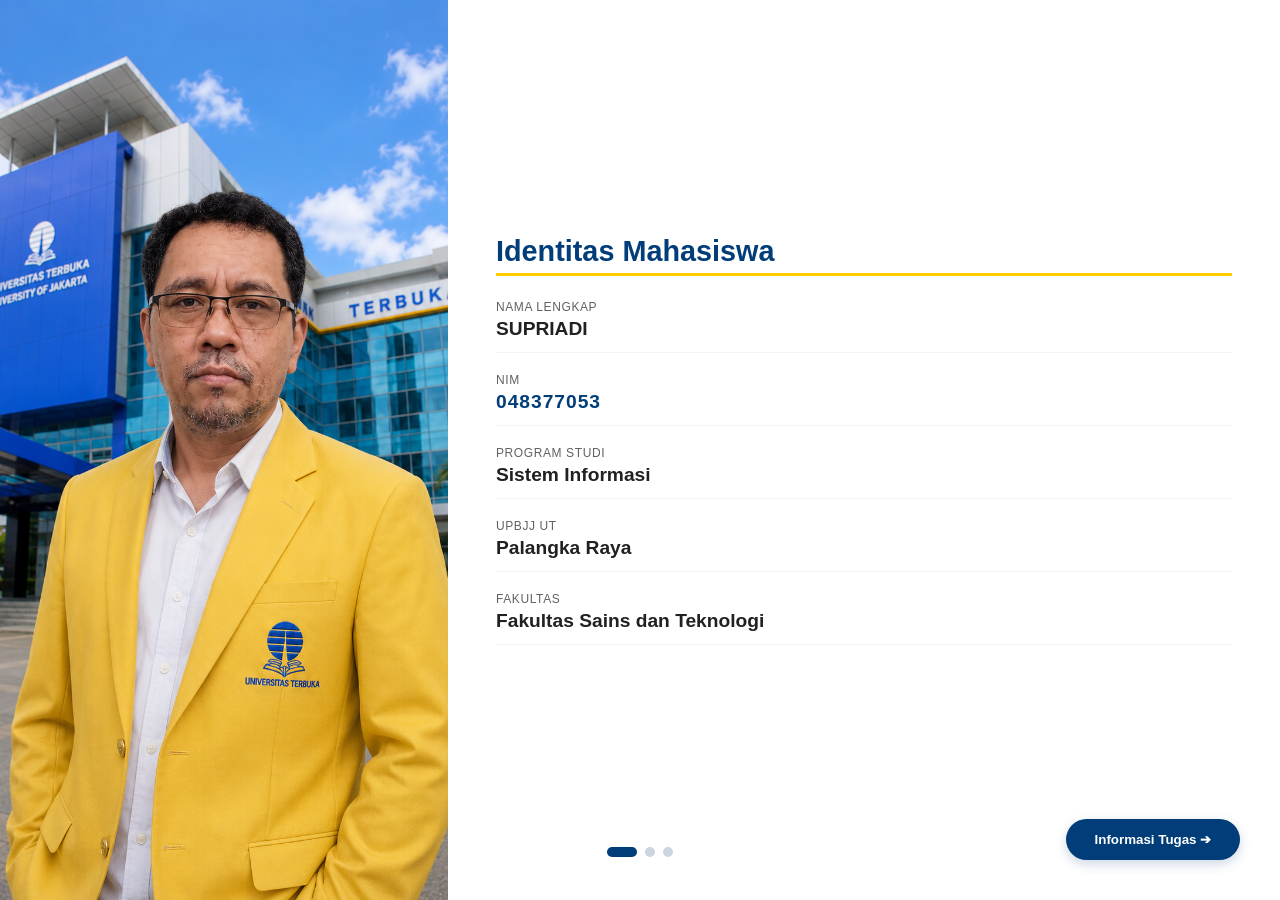
<file: biodata.html>
<!DOCTYPE html>
<html lang="id">
<head>
    <meta charset="UTF-8">
    <meta name="viewport" content="width=device-width, initial-scale=1.0">
    <title>Biodata Mahasiswa</title>
    <link rel="stylesheet" href="css/style.css">
    <style>
        body {
            background: white;
            margin: 0;
            padding: 0;
            overflow: hidden;
            font-family: 'Inter', sans-serif;
        }

        .container-wrapper {
            display: flex;
            width: 300%; /* Tiga halaman */
            height: 100vh;
            transition: transform 0.6s cubic-bezier(0.85, 0, 0.15, 1);
        }

        .page {
            width: 33.3333%;
            height: 100%;
            display: flex;
            position: relative;
        }

        /* Page 1: Biodata */
        .biodata-card {
            display: flex;
            width: 100%;
            height: 100%;
        }

        .biodata-img {
            flex: 0 0 35%;
            background: #f1f5f9;
            overflow: hidden;
        }

        .biodata-img img {
            width: 100%;
            height: 100%;
            object-fit: cover;
            transition: transform 0.5s ease;
        }

        .page:hover .biodata-img img {
            transform: scale(1.05);
        }

        .biodata-info {
            flex: 1;
            padding: 3rem;
            display: flex;
            flex-direction: column;
            justify-content: center;
        }

        /* Page 2: Purpose */
        .purpose-page {
            background: linear-gradient(135deg, #f8fafc 0%, #e2e8f0 100%);
            padding: 3rem;
            display: flex;
            flex-direction: column;
            justify-content: center;
            align-items: center;
            text-align: center;
        }

        .info-title {
            color: var(--primary);
            margin-bottom: 1.5rem;
            border-bottom: 3px solid var(--accent);
            display: inline-block;
            padding-bottom: 5px;
            font-size: 1.8rem;
            font-weight: 800;
        }

        .info-item {
            margin-bottom: 1.25rem;
            border-bottom: 1px solid #f1f5f9;
            padding-bottom: 0.75rem;
            opacity: 0;
            transform: translateY(20px);
            animation: fadeInUp 0.5s forwards;
        }

        @keyframes fadeInUp {
            to {
                opacity: 1;
                transform: translateY(0);
            }
        }

        .info-label {
            font-size: 0.75rem;
            text-transform: uppercase;
            letter-spacing: 0.05em;
            color: var(--text-muted);
            margin-bottom: 0.25rem;
        }

        .info-value {
            font-weight: 600;
            color: var(--text-main);
            font-size: 1.2rem;
        }

        .purpose-text {
            font-size: 1.2rem;
            line-height: 1.8;
            color: var(--text-main);
            max-width: 600px;
            margin-bottom: 2rem;
            padding: 2.5rem;
            background: white;
            border-radius: 16px;
            box-shadow: 0 10px 25px rgba(0,0,0,0.05);
            border-left: 5px solid var(--primary);
            position: relative;
            max-height: 55vh;
            overflow-y: auto;
        }

        /* Custom Scrollbar untuk purpose-text */
        .purpose-text::-webkit-scrollbar {
            width: 8px;
        }
        .purpose-text::-webkit-scrollbar-track {
            background: transparent;
            margin: 10px 0;
        }
        .purpose-text::-webkit-scrollbar-thumb {
            background: #cbd5e1;
            border-radius: 10px;
        }
        .purpose-text::-webkit-scrollbar-thumb:hover {
            background: #94a3b8;
        }

        .purpose-text::before {
            content: '"';
            position: absolute;
            top: 10px;
            left: 20px;
            font-size: 4rem;
            color: rgba(0, 61, 121, 0.05);
            font-family: serif;
        }

        /* Navigation Buttons */
        .nav-btn {
            position: absolute;
            bottom: 2.5rem;
            right: 2.5rem;
            background: var(--primary);
            color: white;
            border: none;
            padding: 0.8rem 1.8rem;
            border-radius: 50px;
            cursor: pointer;
            font-weight: 600;
            display: flex;
            align-items: center;
            gap: 0.5rem;
            transition: all 0.3s;
            box-shadow: 0 4px 12px rgba(0, 61, 121, 0.2);
            z-index: 10;
        }

        .nav-btn:hover {
            background: var(--primary-hover);
            transform: translateY(-2px);
            box-shadow: 0 8px 20px rgba(0, 61, 121, 0.3);
        }

        .nav-btn.back {
            right: auto;
            left: 2.5rem;
        }

        .step-indicator {
            position: absolute;
            bottom: 2.7rem;
            left: 50%;
            transform: translateX(-50%);
            display: flex;
            gap: 0.5rem;
        }

        .dot {
            width: 10px;
            height: 10px;
            border-radius: 50%;
            background: #cbd5e1;
            transition: all 0.3s;
        }

        .dot.active {
            width: 30px;
            background: var(--primary);
            border-radius: 5px;
        }

        /* Accordion Tasks */
        .task-accordion {
            background: white;
            border-radius: 8px;
            margin-bottom: 0.8rem;
            border: 1px solid #e2e8f0;
            transition: all 0.3s;
        }
        
        .task-accordion[open] {
            box-shadow: 0 4px 12px rgba(0,0,0,0.05);
            border-color: var(--primary);
        }

        .task-accordion summary {
            padding: 1rem 1.2rem;
            padding-right: 2.5rem;
            font-weight: 600;
            color: var(--text-main);
            font-size: 0.95rem;
            cursor: pointer;
            list-style: none;
            position: relative;
            outline: none;
            line-height: 1.5;
            text-align: justify;
        }

        .task-accordion summary::-webkit-details-marker {
            display: none;
        }

        .task-accordion summary::after {
            content: '▾';
            position: absolute;
            right: 1.2rem;
            top: 1.2rem;
            color: var(--primary);
            font-size: 1.2rem;
            transition: transform 0.3s;
        }

        .task-accordion[open] summary::after {
            transform: rotate(180deg);
        }

        .task-accordion-body {
            padding: 0 1.2rem 1.2rem;
            color: var(--text-muted);
            font-size: 0.9rem;
            line-height: 1.6;
            border-top: 1px dashed #e2e8f0;
            margin-top: 0.5rem;
            padding-top: 1rem;
        }

        @media (max-width: 600px) {
            .biodata-card {
                flex-direction: column;
            }
            .biodata-img {
                height: 180px;
                flex: none;
            }
            .biodata-img img {
                object-position: top center;
            }
            .biodata-info {
                padding: 1.25rem 1.25rem 5rem 1.25rem;
                overflow-y: auto;
                max-height: calc(100vh - 180px);
                width: 100%;
            }
            .info-title {
                font-size: 1.4rem;
                margin-bottom: 1rem;
            }
            .info-item {
                margin-bottom: 0.75rem;
                padding-bottom: 0.5rem;
            }
            .info-label {
                font-size: 0.7rem;
            }
            .info-value {
                font-size: 1.05rem;
            }
            .nav-btn {
                bottom: 1rem;
                right: 1rem;
                padding: 0.6rem 1.2rem;
                font-size: 0.85rem;
            }
            .nav-btn.back {
                left: 1rem;
            }
            .step-indicator {
                bottom: 1.2rem;
            }
            .purpose-page {
                padding: 1.5rem 1.5rem 5rem 1.5rem;
            }
            .purpose-text {
                font-size: 0.95rem;
                padding: 1.25rem;
                margin-bottom: 1rem;
                max-height: 55vh;
            }
            .purpose-text::before {
                top: 5px;
                left: 10px;
                font-size: 2.5rem;
            }
            .task-accordion summary {
                font-size: 0.85rem;
                padding: 0.8rem 1rem;
                padding-right: 2rem;
            }
            .task-accordion summary::after {
                right: 0.8rem;
                top: 0.8rem;
            }
            .task-accordion-body {
                font-size: 0.8rem;
                padding: 0 1rem 1rem;
            }
        }
    </style>
</head>
<body>
    <div class="container-wrapper" id="wrapper">
        <!-- Halaman 1: Biodata -->
        <div class="page">
            <div class="biodata-card">
                <div class="biodata-img">
                    <img src="img/fotoku.png" alt="Foto Profil">
                </div>
                <div class="biodata-info">
                    <h2 class="info-title">Identitas Mahasiswa</h2>
                    
                    <div class="info-item" style="animation-delay: 0.1s;">
                        <div class="info-label">Nama Lengkap</div>
                        <div class="info-value">SUPRIADI</div>
                    </div>
                    
                    <div class="info-item" style="animation-delay: 0.2s;">
                        <div class="info-label">NIM</div>
                        <div class="info-value" style="color: var(--primary); letter-spacing: 1px;">048377053</div>
                    </div>
                    
                    <div class="info-item" style="animation-delay: 0.3s;">
                        <div class="info-label">Program Studi</div>
                        <div class="info-value">Sistem Informasi</div>
                    </div>
                    
                    <div class="info-item" style="animation-delay: 0.4s;">
                        <div class="info-label">UPBJJ UT</div>
                        <div class="info-value">Palangka Raya</div>
                    </div>
                    
                    <div class="info-item" style="animation-delay: 0.5s;">
                        <div class="info-label">Fakultas</div>
                        <div class="info-value">Fakultas Sains dan Teknologi</div>
                    </div>
                </div>
            </div>
            <button class="nav-btn" onclick="goToPage(1)">Informasi Tugas ➔</button>
            <div class="step-indicator">
                <div class="dot active"></div>
                <div class="dot" onclick="goToPage(1)" style="cursor: pointer;"></div>
                <div class="dot" onclick="goToPage(2)" style="cursor: pointer;"></div>
            </div>
        </div>

        <!-- Halaman 2: Tujuan -->
        <div class="page purpose-page">
            <h2 class="info-title">Tujuan Website</h2>
            <div class="purpose-text">
                Tujuan dari pembuatan website ini adalah untuk memenuhi <strong>Tugas Praktik 3</strong> Mata Kuliah <br>
                <span style="color: var(--primary); font-weight: 700; font-size: 1.3rem;">"Pemrograman Berbasis Web - STSI4209"</span><br>
                Universitas Terbuka.
            </div>
            <div style="background: white; padding: 2rem; border-radius: 16px; box-shadow: 0 4px 20px rgba(0,0,0,0.05); width: 100%; max-width: 500px;">
                <div class="info-label">Dosen Pembimbing</div>
                <div class="info-value" style="font-size: 1.4rem; color: var(--primary);">Bapak Mairinal Avis, S.Kom., M.Kom.</div>
            </div>
            
            <button class="nav-btn back" onclick="goToPage(0)">⬅ Kembali</button>
            <button class="nav-btn" onclick="goToPage(2)">Detail Tugas 3 ➔</button>
            <div class="step-indicator">
                <div class="dot" onclick="goToPage(0)" style="cursor: pointer;"></div>
                <div class="dot active"></div>
                <div class="dot" onclick="goToPage(2)" style="cursor: pointer;"></div>
            </div>
        </div>

        <!-- Halaman 3: Penjelasan Tugas 3 -->
        <div class="page purpose-page">
            <h2 class="info-title">Penjelasan Tugas 3</h2>
            <div class="purpose-text" style="text-align: left; font-size: 1.05rem; line-height: 1.7; max-width: 750px; padding: 2rem;">
                <h3 style="color: var(--primary); margin-top: 0; margin-bottom: 1rem; border-bottom: 2px solid #f1f5f9; padding-bottom: 10px;">Capaian Tugas 3 (Vue.js SPA)</h3>
                
                <details class="task-accordion">
                    <summary>1. Penerapan Sistem Pengorganisasian Kode dengan Vue Component & Template</summary>
                    <div class="task-accordion-body">
                        <strong>Penerapan:</strong> Aplikasi menggunakan arsitektur Single Page Application (SPA). Struktur proyek diorganisasikan dengan baik menggunakan Vue Components (seperti <code>stock-table</code>, <code>do-tracking</code>, <code>order-form</code>, <code>status-badge</code>, dan <code>app-modal</code>) serta Vue Templates terpisah untuk mempermudah pemeliharaan kode.
                    </div>
                </details>

                <details class="task-accordion">
                    <summary>2. Penerapan Fungsi Menampilkan Data (Mustaches / Directive v-text & v-html)</summary>
                    <div class="task-accordion-body">
                        <strong>Penerapan:</strong> Menggunakan sintaks ekspresi kumis (mustaches <code>{{ }}</code>) dan directive <code>v-text</code> untuk menampilkan informasi teks dinamis. Directive <code>v-html</code> secara spesifik digunakan untuk merender data deskripsi berformat HTML seperti <code>catatanHTML</code> yang muncul sebagai tooltip interaktif.
                    </div>
                </details>

                <details class="task-accordion">
                    <summary>3. Penerapan Fungsi Conditional Rendering (v-if / v-else-if / v-else / v-show)</summary>
                    <div class="task-accordion-body">
                        <strong>Penerapan:</strong> Menggunakan directive <code>v-if</code>, <code>v-else-if</code>, dan <code>v-else</code> pada status ketersediaan stok untuk menampilkan label status ("Aman", "Menipis", "Kosong") dengan gaya warna yang dinamis. Directive <code>v-show</code> diimplementasikan untuk mengatur visibilitas tab navigasi halaman SPA secara instan.
                    </div>
                </details>

                <details class="task-accordion">
                    <summary>4. Penerapan Data Binding & Property Pengolah Data (v-bind / v-model & Computed / Methods)</summary>
                    <div class="task-accordion-body">
                        <strong>Penerapan:</strong> Menggunakan <code>v-bind</code> untuk mengikat atribut HTML secara dinamis dan <code>v-model</code> untuk Two-Way Data Binding pada formulir input. Pengolahan data dioptimalkan dengan <code>computed property</code> untuk filter, pengurutan stok, dan penghitungan total harga pesanan, serta <code>methods</code> untuk logika aksi seperti manipulasi data (CRUD) dan pencarian.
                    </div>
                </details>

                <details class="task-accordion">
                    <summary>5. Penerapan Fungsi Watcher untuk Reaksi Perubahan Data</summary>
                    <div class="task-accordion-body">
                        <strong>Penerapan:</strong> Menggunakan <code>watchers</code> untuk memantau perubahan variabel secara reaktif. Contohnya digunakan untuk memantau perubahan pilihan filter "UT-Daerah" yang akan memperbarui filter dependen "Kategori Mata Kuliah", serta memantau perubahan input lainnya untuk sinkronisasi state.
                    </div>
                </details>

                <details class="task-accordion">
                    <summary>6. Penerapan Pengolahan Data Array Melalui Directive v-for</summary>
                    <div class="task-accordion-body">
                        <strong>Penerapan:</strong> Menggunakan directive <code>v-for</code> untuk merender list data array secara berulang dan efisien, baik untuk daftar stok bahan ajar (menggunakan index angka / zero-based number index) maupun pengulangan opsi dropdown berbasis key-value.
                    </div>
                </details>

                <details class="task-accordion">
                    <summary>7. Penerapan Formatting Data Teks Menggunakan Konsep Filter</summary>
                    <div class="task-accordion-body">
                        <strong>Penerapan:</strong> Menggunakan fitur <code>filters</code> pada Vue.js untuk memformat tampilan data tekstual agar lebih rapi, seperti menambahkan simbol mata uang rupiah (<code>Rp</code>) pada nominal harga serta menambahkan satuan (<code>buah</code>) di belakang jumlah stok dan safety stock.
                    </div>
                </details>

                <details class="task-accordion">
                    <summary>8. Penerapan Penggunaan Custom Element, Vue Component, dan Property Template</summary>
                    <div class="task-accordion-body">
                        <strong>Penerapan:</strong> Mererefaktor struktur halaman web menjadi elemen kustom berbasis komponen Vue (misal: <code>&lt;ba-stock-table&gt;</code>, <code>&lt;do-tracking&gt;</code>, dll.) yang memiliki properti template terpisah, menghasilkan struktur kode modular yang mudah digunakan kembali.
                    </div>
                </details>
            </div>
            
            <button class="nav-btn back" onclick="goToPage(1)">⬅ Kembali</button>
            <button onclick="closeOrNavigate()" class="nav-btn" style="right: 2.5rem; background: var(--success); border: none;">Tutup Modal ➔</button>
            
            <div class="step-indicator">
                <div class="dot" onclick="goToPage(0)" style="cursor: pointer;"></div>
                <div class="dot" onclick="goToPage(1)" style="cursor: pointer;"></div>
                <div class="dot active"></div>
            </div>
        </div>
    </div>

    <script>
        const wrapper = document.getElementById('wrapper');
        const totalPages = 3;
        
        function goToPage(index) {
            const percentage = -(index * (100 / totalPages));
            wrapper.style.transform = `translateX(${percentage}%)`;
        }

        function closeOrNavigate() {
            // Coba klik tombol close modal milik parent window jika dibuka via iframe
            if (window.parent && window.parent.document.querySelector('.modal-close')) {
                window.parent.document.querySelector('.modal-close').click();
            } else {
                window.location.href = 'index.html';
            }
        }
    </script>
</body>
</html>
</file>
<file: css/style.css>
:root {
  --primary: #003d79;
  /* UT Dark Blue */
  --primary-hover: #002d5a;
  --secondary: #212121;
  /* Dark from image */
  --accent: #fecb00;
  /* UT Yellow/Gold */
  --background: #f4f4f4;
  --text-main: #212121;
  --text-muted: #616161;
  --white: #ffffff;
  --nav-bg: #333333;
  --nav-text: #ffffff;
  --glass: rgba(255, 255, 255, 0.8);
  --glass-border: rgba(255, 255, 255, 0.2);
  --shadow: 0 4px 6px -1px rgba(0, 0, 0, 0.1), 0 2px 4px -1px rgba(0, 0, 0, 0.06);
  --radius: 8px;
}

* {
  margin: 0;
  padding: 0;
  box-sizing: border-box;
  font-family: 'Inter', 'Segoe UI', Tahoma, Geneva, Verdana, sans-serif;
}

body {
  background: linear-gradient(135deg, #e0e7ff 0%, #f1f5f9 100%);
  color: var(--text-main);
  min-height: 100vh;
  display: flex;
  flex-direction: column;
}

/* Glassmorphism Utility */
.glass-card {
  background: var(--glass);
  backdrop-filter: blur(12px);
  -webkit-backdrop-filter: blur(12px);
  border: 1px solid var(--glass-border);
  border-radius: var(--radius);
  box-shadow: var(--shadow);
}

/* Layout */
.container {
  width: 100%;
  max-width: 1200px;
  margin: 0 auto;
  padding: 2rem;
}

/* Navbar */
nav {
  background: linear-gradient(180deg, #004a92 0%, #003d79 100%);
  color: white;
  display: flex;
  align-items: center;
  padding: 0 2rem;
  height: 70px;
  position: sticky;
  top: 0;
  z-index: 1000;
  box-shadow: 0 4px 12px rgba(0, 0, 0, 0.2), inset 0 1px 0 rgba(255, 255, 255, 0.15);
  border-bottom: 1px solid rgba(0, 0, 0, 0.2);
}

.nav-links {
  display: flex;
  list-style: none;
  height: 100%;
  align-items: center;
  flex: 1; /* Biarkan nav-links mengambil ruang yang tersedia */
}

.nav-links>li {
  height: 100%;
  display: flex;
  align-items: center;
  position: relative;
}

.nav-links>li:last-child {
  margin-left: auto; /* Dorong item terakhir (Keluar) ke kanan ujung */
}

.nav-links a {
  color: white;
  text-decoration: none;
  padding: 0 1.25rem;
  font-weight: 500;
  font-size: 0.9rem;
  transition: all 0.3s ease;
  height: 100%;
  display: flex;
  align-items: center;
  opacity: 0.85;
}

.nav-links a:hover {
  opacity: 1;
  background: rgba(255, 255, 255, 0.1);
  box-shadow: inset 0 -4px 0 rgba(255, 255, 255, 0.2);
}

.nav-links li.active-primary>a {
  opacity: 1;
  font-weight: 700;
  background: linear-gradient(180deg, rgba(255, 255, 255, 0.1) 0%, rgba(255, 255, 255, 0) 100%);
  box-shadow: inset 0 -4px 0 var(--accent);
  text-shadow: 0 1px 2px rgba(0, 0, 0, 0.3);
}

/* Dropdown Menu */
.dropdown-menu {
  display: none;
  position: absolute;
  top: 100%;
  left: 0;
  background: white;
  min-width: 220px;
  box-shadow: 0 10px 25px rgba(0, 0, 0, 0.15);
  border-radius: 0 0 12px 12px;
  overflow: hidden;
  border: 1px solid rgba(0, 0, 0, 0.05);
  animation: slideDown 0.3s ease;
}

@keyframes slideDown {
  from {
    opacity: 0;
    transform: translateY(-10px);
  }

  to {
    opacity: 1;
    transform: translateY(0);
  }
}

.nav-links li:hover .dropdown-menu {
  display: block;
}

.dropdown-menu a {
  color: var(--text-main) !important;
  padding: 0.85rem 1.5rem !important;
  border-bottom: 1px solid #f1f5f9;
  font-size: 0.85rem !important;
  opacity: 1 !important;
  height: auto !important;
  display: block !important;
}

.dropdown-menu a:last-child {
  border-bottom: none;
}

.dropdown-menu a:hover {
  background: #f8fafc !important;
  color: var(--primary) !important;
  padding-left: 1.75rem !important;
}

.dropdown-toggle::after {
  content: ' ▾';
  font-size: 0.8rem;
}

/* Mobile Menu Toggle */
.menu-toggle {
  display: none;
  flex-direction: column;
  cursor: pointer;
  padding: 1rem;
  margin-left: auto;
}

.menu-toggle .bar {
  width: 25px;
  height: 3px;
  background-color: white;
  margin: 4px 0;
  transition: 0.4s;
  border-radius: 3px;
}

/* Logo Styles */
.ut-logo {
  width: 100px;
  height: auto;
  filter: drop-shadow(0 4px 6px rgba(0, 0, 0, 0.1));
}

.ut-logo-small {
  height: 32px;
  filter: brightness(0) invert(1);
}

.brand-text {
  color: white;
  font-weight: 700;
  font-size: 1.1rem;
  letter-spacing: 0.5px;
  text-wrap: nowrap;
}

.brand-link {
  text-decoration: none;
  display: flex;
  align-items: center;
  color: inherit;
}

/* Buttons */
.btn {
  padding: 0.75rem 1.5rem;
  border-radius: 8px;
  font-weight: 600;
  border: none;
  cursor: pointer;
  transition: all 0.3s;
  display: inline-flex;
  align-items: center;
  gap: 0.5rem;
}

.btn-primary {
  background: var(--primary);
  color: white;
}

.btn-primary:hover {
  background: var(--primary-hover);
  transform: translateY(-2px);
  box-shadow: 0 4px 12px rgba(79, 70, 229, 0.3);
}

.btn-outline {
  background: transparent;
  border: 1px solid var(--primary);
  color: var(--primary);
}

.btn-outline:hover {
  background: var(--primary);
  color: white;
}

/* Forms */
.form-group {
  margin-bottom: 1.5rem;
}

.form-group label {
  display: block;
  margin-bottom: 0.5rem;
  font-weight: 500;
  color: var(--text-muted);
}

.form-control {
  width: 100%;
  padding: 0.75rem 1rem;
  border-radius: 8px;
  border: 1px solid #e2e8f0;
  background: white;
  transition: border-color 0.3s, box-shadow 0.3s;
}

.form-control:focus {
  outline: none;
  border-color: var(--primary);
  box-shadow: 0 0 0 3px rgba(79, 70, 229, 0.1);
}

/* Login Page Styles */
.login-container {
  display: flex;
  justify-content: center;
  align-items: center;
  min-height: 100vh;
  background: white;
}

.login-split-wrapper {
  display: flex;
  width: 100%;
  height: 100vh;
  overflow: hidden;
}

.login-info-side {
  flex: 1.2;
  background: linear-gradient(135deg, #003d79 0%, #002d5a 100%);
  color: white;
  display: flex;
  flex-direction: column;
  justify-content: center;
  padding: 5rem;
  position: relative;
}

.login-info-side::after {
  content: '';
  position: absolute;
  top: 0;
  left: 0;
  width: 100%;
  height: 100%;
  background: url('https://www.transparenttextures.com/patterns/cubes.png');
  opacity: 0.1;
}

.login-info-content {
  position: relative;
  z-index: 10;
}

/* User Profile Menu in Login Page */
.login-user-menu {
  position: absolute;
  top: 1.5rem;
  right: 1.5rem;
  z-index: 100;
}

.profile-btn {
  background: rgba(255, 255, 255, 0.15);
  backdrop-filter: blur(12px);
  -webkit-backdrop-filter: blur(12px);
  border: 1px solid rgba(255, 255, 255, 0.3);
  color: white;
  padding: 0.7rem 1.4rem;
  border-radius: 50px;
  cursor: pointer;
  display: flex;
  align-items: center;
  gap: 0.8rem;
  font-weight: 600;
  font-size: 0.95rem;
  transition: all 0.4s cubic-bezier(0.175, 0.885, 0.32, 1.275);
  box-shadow: 0 4px 15px rgba(0, 0, 0, 0.1);
}

.profile-btn:hover {
  background: rgba(255, 255, 255, 0.25);
  transform: translateY(-3px) scale(1.05);
  box-shadow: 0 8px 25px rgba(0, 0, 0, 0.2);
  border-color: rgba(255, 255, 255, 0.5);
}

.profile-btn .avatar-small {
  width: 28px;
  height: 28px;
  border-radius: 50%;
  object-fit: cover;
  border: 2px solid var(--accent);
}

/* Specific adjustment for iframe modal */
#biodataModal iframe {
  background: white;
  transition: opacity 0.3s ease;
}

.login-info-side h1 {
  font-size: 3.5rem;
  font-weight: 800;
  margin-bottom: 1.5rem;
  line-height: 1.1;
}

.login-info-side p {
  font-size: 1.25rem;
  line-height: 1.6;
  opacity: 0.9;
  max-width: 500px;
}

/* Biodata Button on Login Page */
.login-user-menu {
  position: absolute;
  top: 2rem;
  right: 2rem;
  z-index: 10;
}

.profile-btn {
  background: rgba(255, 255, 255, 0.15);
  border: 1px solid rgba(255, 255, 255, 0.2);
  color: white;
  padding: 0.5rem 1rem;
  border-radius: 50px;
  display: flex;
  align-items: center;
  gap: 0.75rem;
  cursor: pointer;
  font-weight: 600;
  transition: all 0.3s;
  backdrop-filter: blur(5px);
}

.profile-btn:hover {
  background: rgba(255, 255, 255, 0.25);
  transform: translateY(-2px);
}

.avatar-small {
  width: 32px;
  height: 32px;
  border-radius: 50%;
  object-fit: cover;
  border: 2px solid white;
}

@media (max-width: 768px) {
  .login-user-menu {
    top: 1.5rem;
    right: 1.5rem;
  }
}

.login-form-side {
  flex: 0.8;
  display: flex;
  justify-content: center;
  align-items: center;
  background: #f8fafc;
  padding: 3rem;
}

.login-card {
  width: 100%;
  max-width: 450px;
  padding: 3.5rem;
  background: white;
  border-radius: 20px;
  box-shadow: 0 20px 25px -5px rgba(0, 0, 0, 0.1);
}

.login-header {
  text-align: center;
  margin-bottom: 2rem;
}

.login-header h1 {
  font-size: 1.75rem;
  color: var(--text-main);
  margin-bottom: 0.5rem;
}

/* Dashboard Styles */
.stats-grid {
  display: grid;
  grid-template-columns: repeat(auto-fit, minmax(250px, 1fr));
  gap: 1.5rem;
  margin-bottom: 2rem;
}

.stat-card {
  padding: 1.5rem;
  display: flex;
  flex-direction: column;
  gap: 0.5rem;
}

.stat-value {
  font-size: 2rem;
  font-weight: 700;
  color: var(--primary);
}

/* Table Styles */
.table-container {
  overflow-x: auto;
  border-radius: var(--radius);
}

table {
  width: 100%;
  border-collapse: collapse;
  text-align: left;
}

th {
  background: rgba(79, 70, 229, 0.05);
  padding: 1rem;
  font-weight: 600;
  color: var(--text-main);
  border-bottom: 2px solid #e2e8f0;
}

td {
  padding: 1rem;
  border-bottom: 1px solid #e2e8f0;
  color: var(--text-muted);
}

tr:hover td {
  background: rgba(255, 255, 255, 0.5);
}

.cover-img {
  width: 60px;
  height: 80px;
  object-fit: cover;
  border-radius: 4px;
  box-shadow: 0 2px 4px rgba(0, 0, 0, 0.1);
}

/* Badge Styles */
.badge {
  padding: 0.25rem 0.75rem;
  border-radius: 9999px;
  font-size: 0.875rem;
  font-weight: 500;
}

.badge-success {
  background: #dcfce7;
  color: #166534;
}

.badge-info {
  background: #e0f2fe;
  color: #075985;
}

.badge-warning {
  background: #fef3c7;
  color: #92400e;
}

/* Tracking Styles */
.tracking-header {
  margin-bottom: 2rem;
  text-align: center;
}

.search-box {
  display: flex;
  gap: 1rem;
  max-width: 600px;
  margin: 0 auto 2rem;
}

.timeline {
  position: relative;
  max-width: 800px;
  margin: 0 auto;
  padding: 2rem 0;
}

.timeline::before {
  content: '';
  position: absolute;
  left: 1.5rem;
  top: 0;
  height: 100%;
  width: 2px;
  background: #e2e8f0;
}

.timeline-item {
  position: relative;
  padding-left: 4rem;
  margin-bottom: 2rem;
}

.timeline-dot {
  position: absolute;
  left: 0.9rem;
  top: 0;
  width: 1.25rem;
  height: 1.25rem;
  border-radius: 50%;
  background: var(--primary);
  border: 4px solid white;
  box-shadow: 0 0 0 3px rgba(79, 70, 229, 0.2);
}

.timeline-content h4 {
  margin-bottom: 0.25rem;
}

.timeline-time {
  font-size: 0.875rem;
  color: var(--text-muted);
  margin-bottom: 0.5rem;
}

/* Animations */
/* Book Grid & Cards */
.book-grid {
  display: grid;
  grid-template-columns: repeat(auto-fill, minmax(200px, 1fr));
  gap: 2rem;
  padding: 1rem 0;
}

.book-card {
  background: white;
  border-radius: var(--radius);
  overflow: hidden;
  box-shadow: var(--shadow);
  transition: transform 0.3s, box-shadow 0.3s;
  cursor: pointer;
  display: flex;
  flex-direction: column;
}

.book-card:hover {
  transform: translateY(-10px);
  box-shadow: 0 20px 25px -5px rgba(0, 0, 0, 0.1), 0 10px 10px -5px rgba(0, 0, 0, 0.04);
}

.book-card-img {
  width: 100%;
  height: 250px;
  object-fit: cover;
  border-bottom: 1px solid #f1f5f9;
}

.book-card-content {
  padding: 1.25rem;
  flex-grow: 1;
  display: flex;
  flex-direction: column;
  justify-content: space-between;
}

.book-card-title {
  font-weight: 700;
  color: var(--text-main);
  font-size: 1rem;
  margin-bottom: 0.5rem;
  line-height: 1.4;
}

.book-card-info {
  font-size: 0.875rem;
  color: var(--text-muted);
}

.stat-badge {
  padding: 0.5rem 1.25rem;
  border-radius: 50px;
  background: white;
  color: var(--primary);
  font-weight: 700;
  font-size: 0.9rem;
  display: flex;
  align-items: center;
  gap: 0.5rem;
  box-shadow: 0 4px 6px rgba(0, 0, 0, 0.05);
  border: 1px solid rgba(0, 61, 121, 0.1);
}

.stat-badge span {
  font-size: 1.1rem;
  color: var(--primary);
}

/* Modal Styles */
.modal {
  display: none;
  position: fixed;
  top: 0;
  left: 0;
  right: 0;
  bottom: 0;
  width: 100vw;
  height: 100vh;
  background: rgba(0, 0, 0, 0.6);
  backdrop-filter: blur(4px);
  z-index: 2000;
  justify-content: center;
  align-items: center;
  padding: 1.5rem;
  overflow: hidden;
}

.modal.active {
  display: flex !important;
  animation: fadeIn 0.3s ease;
}

.modal-content {
  background: white;
  width: 100%;
  max-width: 700px;
  max-height: 85vh;
  border-radius: 16px;
  overflow-y: auto;
  position: relative;
  display: flex;
  margin: auto;
  box-shadow: 0 25px 50px -12px rgba(0, 0, 0, 0.25);
}

.modal-close {
  position: absolute;
  top: 1rem;
  right: 1rem;
  width: 32px;
  height: 32px;
  background: white;
  border-radius: 50%;
  display: flex;
  justify-content: center;
  align-items: center;
  cursor: pointer;
  box-shadow: 0 2px 4px rgba(0, 0, 0, 0.1);
  font-size: 1.5rem;
  line-height: 1;
  z-index: 10;
}

.modal-body {
  display: flex;
  width: 100%;
}

.modal-left {
  flex: 0 0 40%;
  background: #f8fafc;
}

.modal-left img {
  width: 100%;
  height: 100%;
  object-fit: cover;
}

.modal-right {
  flex: 1;
  padding: 2.5rem;
}

.modal-detail-item {
  margin-bottom: 1.25rem;
  border-bottom: 1px solid #f1f5f9;
  padding-bottom: 0.75rem;
}

.modal-detail-label {
  font-size: 0.75rem;
  text-transform: uppercase;
  letter-spacing: 0.05em;
  color: var(--text-muted);
  margin-bottom: 0.25rem;
}

.modal-detail-value {
  font-weight: 600;
  color: var(--text-main);
  font-size: 1.1rem;
}

@media (max-width: 992px) {
  .login-split-wrapper {
    flex-direction: column;
    height: 100vh;
    overflow: hidden;
    position: relative;
  }

  .login-info-side {
    display: flex;
    flex: 1;
    padding: 3rem 2rem;
    text-align: center;
    align-items: center;
    background: linear-gradient(135deg, #003d79 0%, #002d5a 100%);
  }

  .login-info-side h1 {
    font-size: 2.8rem;
    margin-bottom: 1rem;
  }

  #showLoginForm {
    display: block !important;
  }

  .login-form-side {
    position: fixed;
    top: 0;
    left: 0;
    width: 100%;
    height: 100%;
    background: #f8fafc;
    z-index: 100;
    transform: translateY(100%);
    transition: transform 0.4s cubic-bezier(0.4, 0, 0.2, 1);
    display: flex;
    padding: 1.5rem;
  }

  .login-form-side.active {
    transform: translateY(0);
  }

  #hideLoginForm {
    display: flex !important;
  }

  .login-card {
    box-shadow: none;
    padding: 2rem 1rem;
    background: transparent;
  }
}

@media (max-width: 768px) {
  nav {
    justify-content: space-between;
    padding: 0 1rem;
  }

  .nav-brand {
    border-right: none;
    padding-right: 0;
  }

  .menu-toggle {
    display: flex;
  }

  .nav-links {
    display: none;
    flex-direction: column;
    position: absolute;
    top: 100%;
    left: 0;
    width: 100%;
    background-color: #003d79 !important;
    /* Gunakan warna solid untuk kepastian */
    background: linear-gradient(180deg, #003d79 0%, #002d5a 100%) !important;
    box-shadow: 0 20px 40px rgba(0, 0, 0, 0.4);
    border-top: 1px solid rgba(255, 255, 255, 0.1);
    z-index: 1001;
    overflow: visible;
  }

  .nav-links.active {
    display: flex;
  }

  .nav-links li.active-primary > a {
    box-shadow: none !important; /* Hilangkan garis kuning di mobile */
    background: rgba(255, 255, 255, 0.1) !important;
  }

  .nav-links>li {
    width: 100%;
    height: auto;
    display: block;
    background-color: #003d79; /* Tambahkan latar belakang pada li sebagai cadangan */
  }

  .nav-links a {
    padding: 1.25rem 2rem;
    height: auto;
    border-bottom: 1px solid rgba(255, 255, 255, 0.1);
    width: 100%;
    justify-content: flex-start;
    display: flex;
    align-items: center;
    background: transparent;
  }

  /* Reset styling Keluar agar seragam di mobile */
  .nav-links li:last-child {
    margin-left: 0 !important;
  }

  .nav-links li:last-child a {
    color: white !important;
    font-weight: 500;
  }

  /* Dropdown on mobile */
  .dropdown-menu {
    position: static;
    display: none;
    background: rgba(0, 0, 0, 0.25) !important;
    width: 100%;
    box-shadow: none;
    border-radius: 0;
    border: none;
    border-bottom: 1px solid rgba(255, 255, 255, 0.05);
    height: auto !important;
  }

  .nav-links li:hover .dropdown-menu {
    display: block;
  }

  .dropdown-menu a {
    color: rgba(255, 255, 255, 0.8) !important;
    padding-left: 3.5rem !important;
    background: transparent !important;
    border-bottom: 1px solid rgba(255, 255, 255, 0.03) !important;
  }

  .dropdown-menu a:hover {
    color: white !important;
    padding-left: 3.75rem !important;
  }

  /* Modal Center di Tablet & HP */
  .modal {
    padding: 1rem !important;
    align-items: center !important;
    justify-content: center !important;
  }
  .modal-content {
    margin: auto !important;
    align-self: center !important;
    max-height: 85vh !important;
  }
}

@media (max-width: 600px) {
  html {
    font-size: 14px;
  }

  .modal {
    padding: 1rem !important;
    align-items: center !important;
    justify-content: center !important;
  }

  .modal-content {
    max-height: 85vh !important;
    flex-direction: column;
    overflow-y: auto;
    margin: auto !important;
    align-self: center !important;
  }

  #biodataModal .modal-content {
    max-height: 80vh !important;
    width: 100%;
    margin: auto !important;
    align-self: center !important;
  }

  #biodataModal iframe {
    height: 75vh !important;
    max-height: 550px !important;
    border-radius: 16px !important;
  }

  .modal-body {
    flex-direction: column;
  }

  .modal-left {
    flex: 0 0 auto;
    height: 180px;
    width: 100%;
  }

  .modal-right {
    padding: 1.5rem;
  }

  .modal-detail-value {
    font-size: 1rem;
  }

  .container {
    padding: 1rem;
  }

  h1 {
    font-size: 1.75rem;
  }

  h2 {
    font-size: 1.5rem;
  }
}

/* Toast Notification Styles */
.toast-container {
  position: fixed;
  top: 2rem;
  right: 2rem;
  z-index: 9999;
  display: flex;
  flex-direction: column;
  gap: 1rem;
}

.toast {
  color: white;
  padding: 1rem 1.5rem;
  border-radius: 8px;
  box-shadow: 0 10px 25px -5px rgba(0, 0, 0, 0.3), 0 8px 10px -6px rgba(0, 0, 0, 0.2);
  display: flex;
  align-items: center;
  gap: 1rem;
  min-width: 280px;
  max-width: 400px;
  font-weight: 500;
  animation: toast-slide-in 0.3s cubic-bezier(0.68, -0.55, 0.265, 1.55);
}

.toast-info { background: #3b82f6; }
.toast-success { background: #10b981; }
.toast-error { background: #ef4444; }

@keyframes toast-slide-in {
  from { transform: translateX(120%); opacity: 0; }
  to { transform: translateX(0); opacity: 1; }
}

@media (max-width: 768px) {
  .toast-container {
    top: 1rem;
    right: 1rem;
    left: 1rem;
    align-items: stretch;
  }
}
</file>
